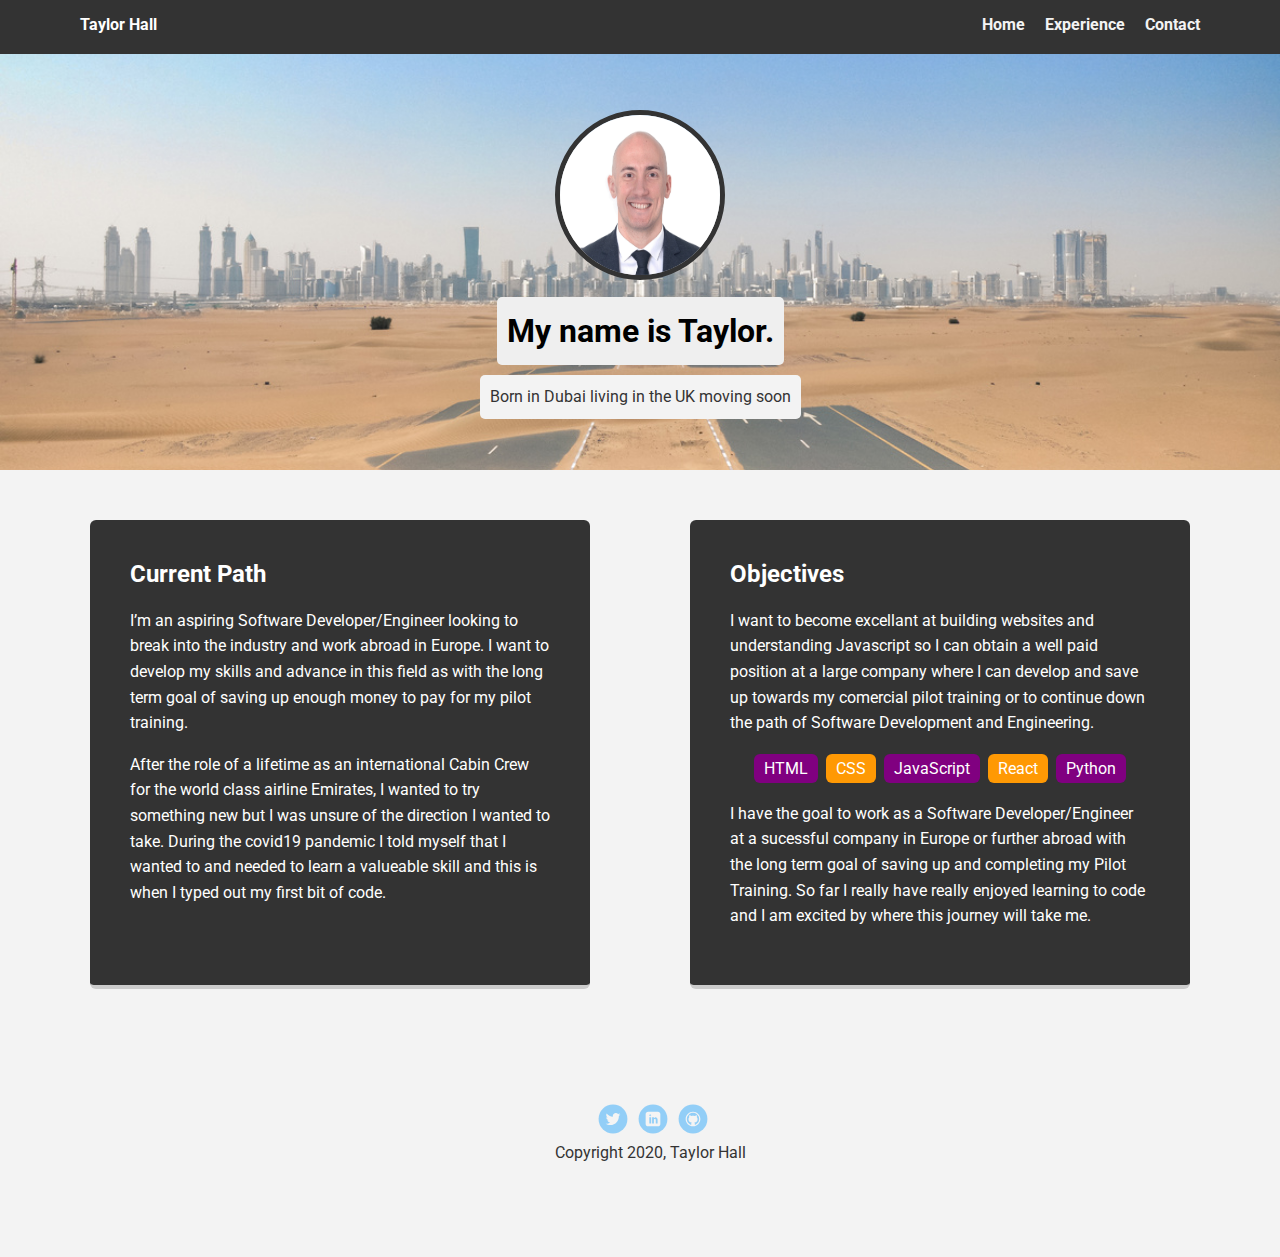
<file: index.html>
<!DOCTYPE html>
<html lang="en">
  <head>
    <meta charset="utf-8" />
    <title>Taylor Hall's Profile</title>
    <meta name="viewport" content="width=device-width, initial-scale=1.0" />
    <link rel="stylesheet" href="styles.css" />
    <link
      href="https://fonts.googleapis.com/css?family=Muli%7CRoboto:400,300,500,700,900"
      rel="stylesheet"
    />
  </head>

  <body>
    <nav class="main-nav">
      <ul class="nav">
        <li class="name">Taylor Hall</li>
        <li><a href="index.html">Home</a></li>
        <li><a href="experience.html">Experience</a></li>
        <li><a href="contact.html">Contact</a></li>
      </ul>
    </nav>

    <header>
      <img
        src="images/Taylor_Profile.jpg"
        alt="Profile Picture of Taylor"
        class="profile-image"
      />
      <h1 class="tag name">My name is Taylor.</h1>
      <p class="tag location">Born in Dubai living in the UK moving soon</p>
    </header>

    <main class="flex">
      <section class="card">
        <h2>Current Path</h2>
        <p>
          I’m an aspiring Software Developer/Engineer looking to break into the
          industry and work abroad in Europe. I want to develop my skills and
          advance in this field as with the long term goal of saving up enough
          money to pay for my pilot training.
        </p>
        <p>
          After the role of a lifetime as an international Cabin Crew for the
          world class airline Emirates, I wanted to try something new but I was
          unsure of the direction I wanted to take. During the covid19 pandemic
          I told myself that I wanted to and needed to learn a valueable skill
          and this is when I typed out my first bit of code.
        </p>
      </section>

      <section class="card">
        <h2>Objectives</h2>
        <p>
          I want to become excellant at building websites and understanding
          Javascript so I can obtain a well paid position at a large company
          where I can develop and save up towards my comercial pilot training or
          to continue down the path of Software Development and Engineering.
        </p>
        <ul class="skills">
          <li>HTML</li>
          <li>CSS</li>
          <li>JavaScript</li>
          <li>React</li>
          <li>Python</li>
        </ul>
        <p>
          I have the goal to work as a Software Developer/Engineer at a
          sucessful company in Europe or further abroad with the long term goal
          of saving up and completing my Pilot Training. So far I really have
          really enjoyed learning to code and I am excited by where this journey
          will take me.
        </p>
      </section>
    </main>
    <footer>
      <ul>
        <li>
          <a
            href="https://twitter.com/TaylorH22289689"
            target="blank"
            class="social twitter"
            >Twitter</a
          >
        </li>
        <li>
          <a
            href="https://www.linkedin.com/in/charlestaylorhall/"
            target="blank"
            class="social linkedin"
            >LinkedIn</a
          >
        </li>
        <li>
          <a
            href="https://github.com/CTHall05"
            target="blank"
            class="social github"
            >Github</a
          >
        </li>
      </ul>
      <p class="copyright">Copyright 2020, Taylor Hall</p>
    </footer>
  </body>
</html>
</file>
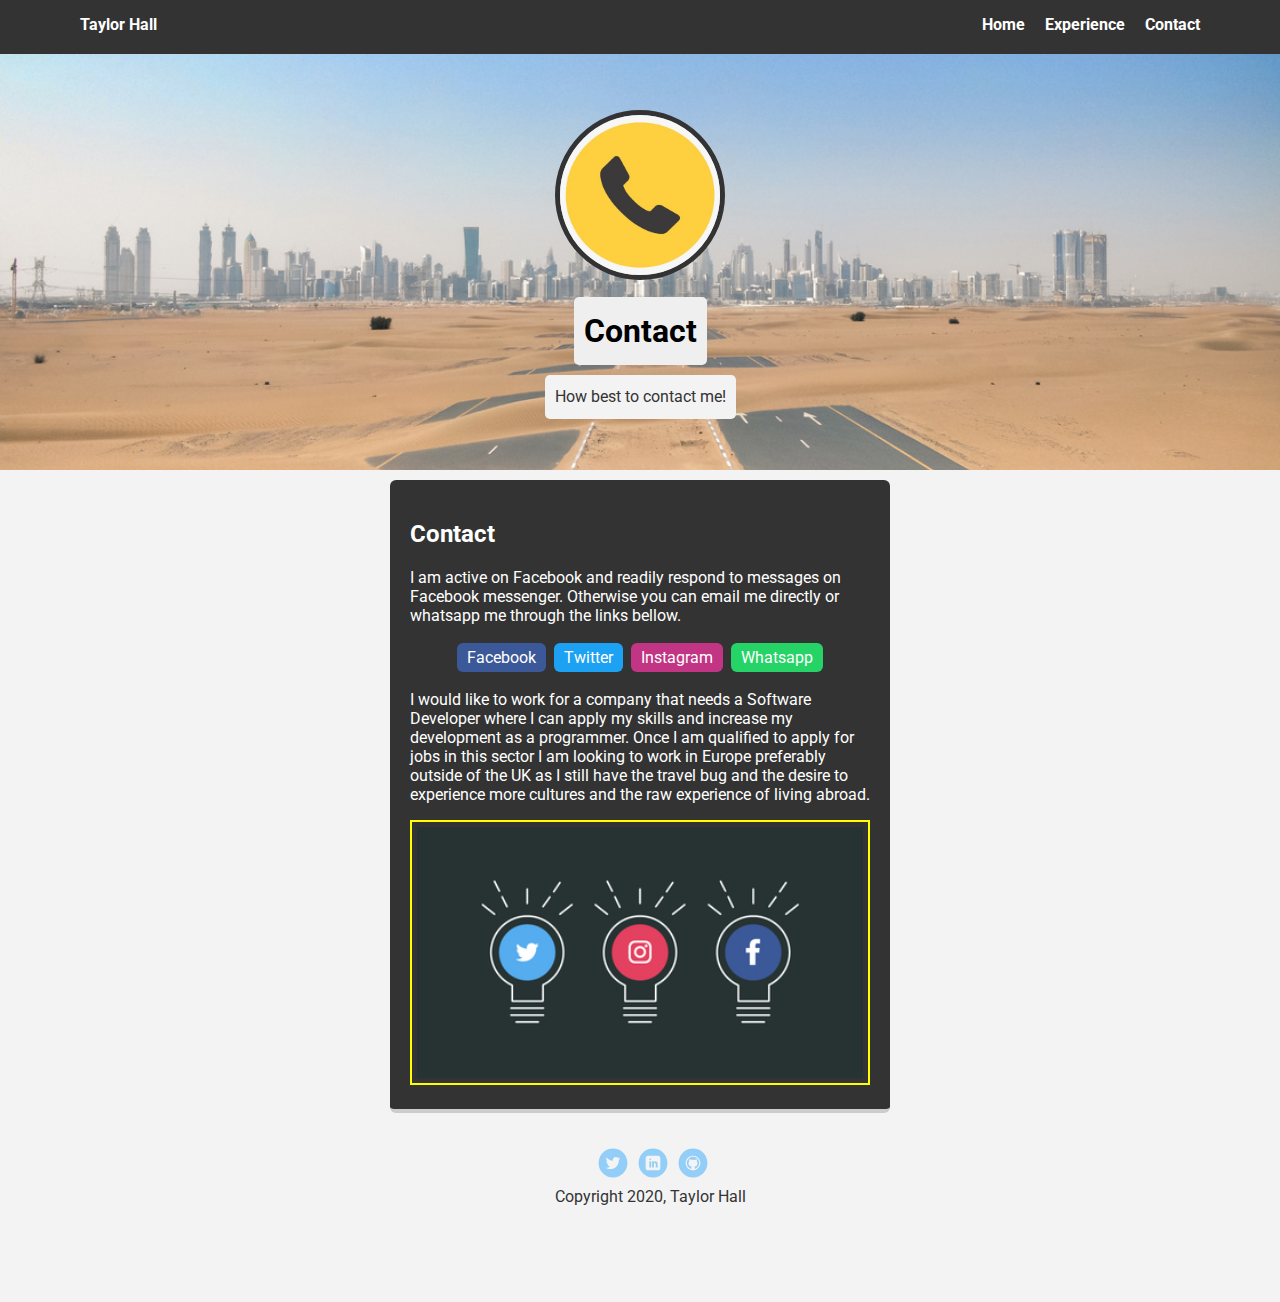
<file: contact.html>
<!DOCTYPE html>
<html lang="en">
  <head>
    <meta charset="utf-8" />
    <title>Taylor Hall's Profile</title>
    <meta name="viewport" content="width=device-width, initial-scale=1.0" />
    <link rel="stylesheet" href="contact.css" />
    <link
      href="https://fonts.googleapis.com/css?family=Muli%7CRoboto:400,300,500,700,900"
      rel="stylesheet"
    />
  </head>

  <body>
    <nav class="main-nav">
      <ul class="nav">
        <li class="name">Taylor Hall</li>
        <li><a href="index.html">Home</a></li>
        <li><a href="experience.html">Experience</a></li>
        <li><a href="contact.html">Contact</a></li>
      </ul>
    </nav>

    <header>
      <img
        src="images/Contact.jpg"
        alt="Image of a phone"
        class="profile-image"
      />
      <h1 class="tag name">Contact</h1>
      <p class="tag location">How best to contact me!</p>
    </header>

    <section class="card-contact">
      <h2>Contact</h2>
      <p>
        I am active on Facebook and readily respond to messages on Facebook
        messenger. Otherwise you can email me directly or whatsapp me through
        the links bellow.
      </p>
      <ul class="skills">
        <li class="contact1">
          <a href="https://www.facebook.com/taylor.hall.3388/" target="blank"
            >Facebook</a
          >
        </li>
        <li class="contact2">
          <a href="https://twitter.com/TaylorH22289689" target="blank"
            >Twitter</a
          >
        </li>
        <li class="contact3">
          <a href="https://www.instagram.com/tailshall/" target="blank"
            >Instagram</a
          >
        </li>
        <li class="contact4">
          <a
            href="https://www.makeuseof.com/tag/15-funniest-websites-best-humor-web/"
            target="blank"
          >
            Whatsapp</a
          >
        </li>
      </ul>
      <p>
        I would like to work for a company that needs a Software Developer where
        I can apply my skills and increase my development as a programmer. Once
        I am qualified to apply for jobs in this sector I am looking to work in
        Europe preferably outside of the UK as I still have the travel bug and
        the desire to experience more cultures and the raw experience of living
        abroad.
      </p>
      <img
        src="images/Social_MediaIcons.jpg"
        alt="Taylor's Social Media Links"
        class="social-media-icons"
      />
    </section>

    <footer>
      <ul>
        <li>
          <a
            href="https://twitter.com/TaylorH22289689"
            target="blank"
            class="social twitter"
            >Twitter</a
          >
        </li>
        <li>
          <a
            href="https://www.linkedin.com/in/charlestaylorhall/"
            target="blank"
            class="social linkedin"
            >LinkedIn</a
          >
        </li>
        <li>
          <a
            href="https://github.com/CTHall05"
            target="blank"
            class="social github"
            >Github</a
          >
        </li>
      </ul>
      <p class="copyright">Copyright 2020, Taylor Hall</p>
    </footer>
  </body>
</html>
</file>
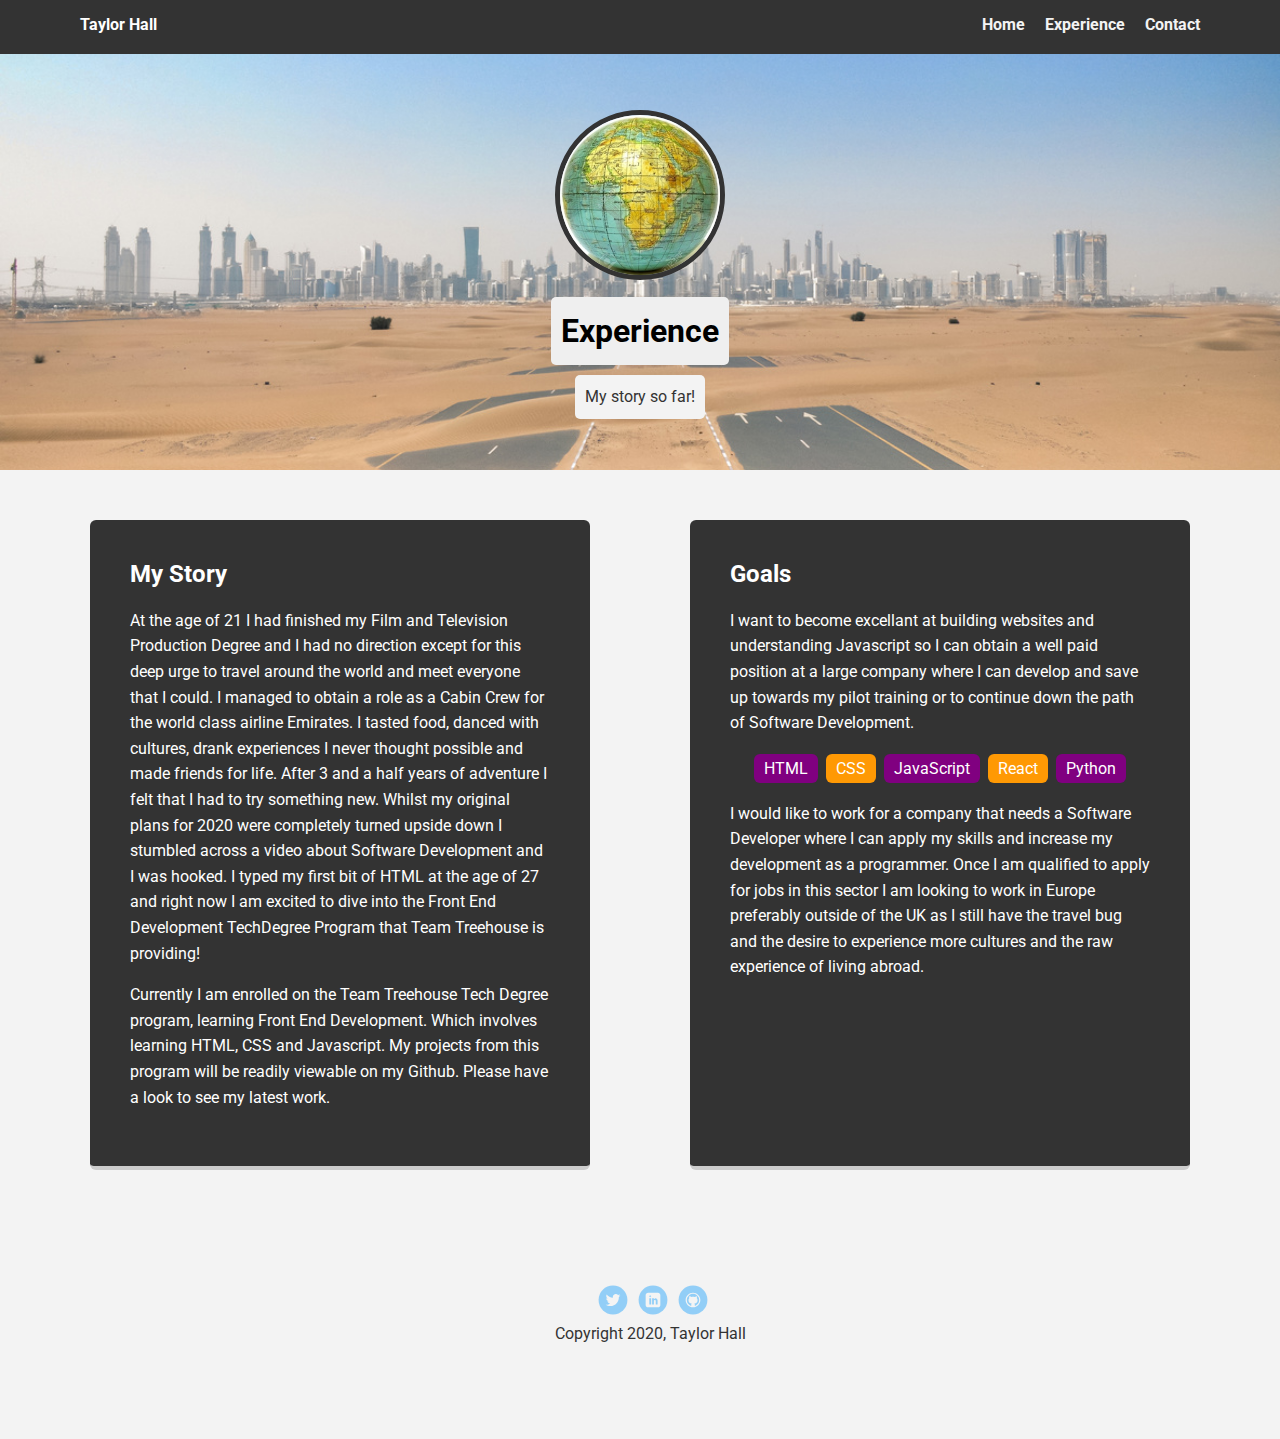
<file: experience.html>
<!DOCTYPE html>
<html lang="en">
  <head>
    <meta charset="utf-8" />
    <title>Taylor Hall's Profile</title>
    <meta name="viewport" content="width=device-width, initial-scale=1.0" />
    <link rel="stylesheet" href="styles.css" />
    <link
      href="https://fonts.googleapis.com/css?family=Muli%7CRoboto:400,300,500,700,900"
      rel="stylesheet"
    />
  </head>

  <body>
    <nav class="main-nav">
      <ul class="nav">
        <li class="name">Taylor Hall</li>
        <li><a href="index.html">Home</a></li>
        <li><a href="experience.html">Experience</a></li>
        <li><a href="contact.html">Contact</a></li>
      </ul>
    </nav>

    <header>
      <img
        src="images/Globe.jpg"
        alt="Image of a globe"
        class="profile-image"
      />
      <h1 class="tag name">Experience</h1>
      <p class="tag location">My story so far!</p>
    </header>

    <main class="flex">
      <section class="card">
        <h2>My Story</h2>
        <p>
          At the age of 21 I had finished my Film and Television Production
          Degree and I had no direction except for this deep urge to travel
          around the world and meet everyone that I could. I managed to obtain a
          role as a Cabin Crew for the world class airline Emirates. I tasted
          food, danced with cultures, drank experiences I never thought possible
          and made friends for life. After 3 and a half years of adventure I
          felt that I had to try something new. Whilst my original plans for
          2020 were completely turned upside down I stumbled across a video
          about Software Development and I was hooked. I typed my first bit of
          HTML at the age of 27 and right now I am excited to dive into the
          Front End Development TechDegree Program that Team Treehouse is
          providing!
        </p>
        <p>
          Currently I am enrolled on the Team Treehouse Tech Degree program,
          learning Front End Development. Which involves learning HTML, CSS and
          Javascript. My projects from this program will be readily viewable on
          my Github. Please have a look to see my latest work.
        </p>
      </section>

      <section class="card">
        <h2>Goals</h2>
        <p>
          I want to become excellant at building websites and understanding
          Javascript so I can obtain a well paid position at a large company
          where I can develop and save up towards my pilot training or to
          continue down the path of Software Development.
        </p>
        <ul class="skills">
          <li>HTML</li>
          <li>CSS</li>
          <li>JavaScript</li>
          <li>React</li>
          <li>Python</li>
        </ul>
        <p>
          I would like to work for a company that needs a Software Developer
          where I can apply my skills and increase my development as a
          programmer. Once I am qualified to apply for jobs in this sector I am
          looking to work in Europe preferably outside of the UK as I still have
          the travel bug and the desire to experience more cultures and the raw
          experience of living abroad.
        </p>
      </section>
    </main>
    <footer>
      <ul>
        <li><a href="#" class="social twitter">Twitter</a></li>
        <li><a href="#" class="social linkedin">LinkedIn</a></li>
        <li><a href="#" class="social github">Github</a></li>
      </ul>
      <p class="copyright">Copyright 2020, Taylor Hall</p>
    </footer>
  </body>
</html>
</file>
<file: styles.css>
/* Global Layout Set-up */

* {
  box-sizing: border-box;
}

body {
  margin: 0;
  padding: 0;
  text-align: center;
  font-family: "Roboto", sans-serif;
  color: white;
  background: #f3f3f3;
}
/* Link Styles */

a {
  text-decoration: none;
  color: #f3f3f3;
}
a:hover {
  color: #4615d6b2;
}

/* Section Styles */

.main-nav {
  width: 100%;
  background: #333;
  min-height: 30px;
  padding: 10px;
  position: fixed;
  text-align: center;
}
.nav {
  display: flex;
  justify-content: space-around;
  font-weight: 700;
  list-style-type: none;
  margin: 0 auto;
  padding: 0;
  color: white;
}

.nav .name {
  display: block;
  margin-right: auto;
  color: white;
}
.nav li {
  padding: 5px 10px 10px 10px;
}
.nav a {
  transition: all 0.5s;
}
.nav a:hover {
  color: yellow;
}

header {
  text-align: center;
  background: url("images/Dubai_skyline.jpg") no-repeat top center;
  background-size: cover;
  overflow: hidden;
  padding-top: 60px;
}
header {
  line-height: 1.5;
}
header .profile-image {
  margin-top: 50px;
  width: 170px;
  height: 170px;
  border-radius: 50%;
  border: 5px solid #333;
  transition: all 0.5s;s
}

header .profile-image:hover {
  transform: scale(1.1);
}

.tag {
  background-color: #efefef;
  color: black;
  padding: 10px;
  border-radius: 5px;
  display: table;
  margin: 10px auto;
}
.location {
  background-color: #f3f3f3;
  color: #333;
}
.card {
  margin: 30px;
  padding: 20px 40px 40px;
  max-width: 500px;
  text-align: left;
  background: #333;
  border-bottom: 4px solid #ccc;
  border-radius: 6px;
  transition: all 0.5s;
}

.card-contact {
  position: absolute;
  left: 475px;
  margin: 30px;
  padding: 20px 40px 40px;
  max-width: 500px;
  text-align: left;
  background: #333;
  border-bottom: 4px solid #ccc;
  border-radius: 6px;
  transition: all 0.5s;
}
.card:hover {
  border-color: yellow;
}

ul.skills {
  padding: 0;
  text-align: center;
}

.skills li {
  border-radius: 6px;
  display: inline-block;
  background: #ff9904;
  color: white;
  padding: 5px 10px;
  margin: 2px;
}

.skills li:hover {
  transform: scale(1.2);
}

.skills li:nth-child(odd) {
  background: purple;
}

.skills .contact1 {
  background: #3b5998;
}

.social-media-icons {
  margin: 0px;
  padding: 5px;
  text-align: center;
  border: 2px solid yellow;
}

footer {
  width: 100%;
  min-height: 30px;
  padding: 20px 0 40px 20px;
}

footer .copyright {
  top: -8px;
  margin-top: 35px;
  font-size: 0.75em;
  color: #333;

}

footer ul {
  list-style-type: none;
  margin: 0;
  padding: 0;
  position: relative;
  top: 25px;
}

footer ul li {
  display: inline-block;
}

a.social {
  display: inline-block;
  text-indent: -9999px;
  margin-left: 5px;
  width: 30px;
  height: 30px;
  background-size: 30px 30px;
  opacity: 0.4;
  transition: all 0.5s;
}
a.twitter {
  background-image: url(images/twitter.svg);
}
a.linkedin {
  background-image: url(images/linkedin.svg);
}
a.github {
  background-image: url(images/github.svg);
}
a.social:hover {
  opacity: 1;
}
.clearfix {
  clear: both;
}

/* Styles for larger screens */
@media screen and (min-width: 720px) {
  .flex {
    display: -ms-flexbox; /* TWEENER - IE 10 */
    display: flex;
    max-width: 1200px;
    -ms-flex-pack: distribute;
    justify-content: space-around;
    margin: 0 auto;
  }

  header {
    min-height: 470px;
  }

  .nav {
    max-width: 1200px;
    padding: 0 30px;
  }

  main {
    padding-top: 20px;
  }

  main p {
    line-height: 1.6em;
  }

  footer {
    font-size: 1.3em;
    max-width: 1200px;
    margin: 40px auto;
  }
}
</file>
<file: contact.css>
/* Global Layout Set-up */

* {
    box-sizing: border-box;
  }
  
  body {
    margin: 0;
    padding: 0;
    text-align: center;
    font-family: "Roboto", sans-serif;
    color: white;
    background: #f3f3f3;
  }
  /* Link Styles */
  
  a {
    text-decoration: none;
    color: #f3f3f3;
  }
  a:hover {
    color: #4615d6b2;
  }
  
  /* Section Styles */
  
  .main-nav {
    width: 100%;
    background: #333;
    min-height: 30px;
    padding: 10px;
    position: fixed;
    text-align: center;
  }
  .nav {
    display: flex;
    justify-content: space-around;
    font-weight: 700;
    list-style-type: none;
    margin: 0 auto;
    padding: 0;
    color: white;
  }
  
  .nav .name {
    display: block;
    margin-right: auto;
    color: white;
  }
  .nav li {
    padding: 5px 10px 10px 10px;
  }
  .nav a {
    transition: all 0.5s;
  }
  .nav a:hover {
    color: yellow;
  }
  
  header {
    text-align: center;
    background: url("images/Dubai_skyline.jpg") no-repeat top center;
    background-size: cover;
    overflow: hidden;
    padding-top: 60px;
  }
  header {
    line-height: 1.5;
  }
  header .profile-image {
    margin-top: 50px;
    width: 170px;
    height: 170px;
    border-radius: 50%;
    border: 5px solid #333;
    transition: all 0.5s;s
  }
  
  header .profile-image:hover {
    transform: scale(1.1);
  }
  
  .tag {
    background-color: #efefef;
    color: black;
    padding: 10px;
    border-radius: 5px;
    display: table;
    margin: 10px auto;
  }
  .location {
    background-color: #f3f3f3;
    color: #333;
  }
  .card {
    margin: 30px;
    padding: 20px 40px 40px;
    max-width: 500px;
    text-align: left;
    background: #333;
    border-bottom: 4px solid #ccc;
    border-radius: 6px;
    transition: all 0.5s;
  }
  
  .card-contact {
    padding: 20px;
    max-width: 500px;
    margin: 10px auto;
    margin-bottom: -675px;
    text-align: left;
    background: #333;
    border-bottom: 4px solid #ccc;
    border-radius: 6px;
    transition: all 0.5s;
  }
  .card-contact img {
    width: 100%;
  }

  .card-contact:hover {
    border-color: yellow;
  }
  
  ul.skills {
    padding: 0;
    text-align: center;
  }
  
  .skills li {
    border-radius: 6px;
    display: inline-block;
    background: #ff9904;
    color: white;
    padding: 5px 10px;
    margin: 2px;
    text-decoration: none;
  }
  
  .skills li:hover {
    transform: scale(1.2);
    color: white;
    text-decoration: none
  }

  a {
    color: #fff;
    text-decoration: none;
  }

  a:hover {
     color: #fff; 
     text-decoration: none; 
     cursor: pointer;  
  }
  
  .skills .contact1 {
    background: #3b5998;
  }

  .skills .contact2 {
      background: #1DA1F2;
  }

  .skills .contact3 {
      background: #C13584;
  }

  .skills .contact4 {
      background: #25D366;
  }
  
  .social-media-icons {
    margin: 0px;
    padding: 5px;
    text-align: center;
    border: 2px solid yellow;
  }
  
  footer {
    width: 100%;
    min-height: 30px;
    padding: 20px 0 40px 20px;
  }
  
  footer .copyright {
    margin-top: 660px;
    font-size: 0.75em;
    color: #333;
  }
  
  footer ul {
    list-style-type: none;
    margin: 0;
    padding: 0;
    position: relative;
    top: 650px;
  }
  
  footer ul li {
    display: inline-block;
  }
  
  a.social {
    display: inline-block;
    text-indent: -9999px;
    margin-left: 5px;
    width: 30px;
    height: 30px;
    background-size: 30px 30px;
    opacity: 0.4;
    transition: all 0.5s;
  }
  a.twitter {
    background-image: url(images/twitter.svg);
  }
  a.linkedin {
    background-image: url(images/linkedin.svg);
  }
  a.github {
    background-image: url(images/github.svg);
  }
  a.social:hover {
    opacity: 1;
  }
  .clearfix {
    clear: both;
  }
  
  /* Styles for larger screens */
  @media screen and (min-width: 720px) {
    .flex {
      display: -ms-flexbox; /* TWEENER - IE 10 */
      display: flex;
      max-width: 1200px;
      -ms-flex-pack: distribute;
      justify-content: space-around;
      margin: 0 auto;
    }
  
    header {
      min-height: 470px;
    }
  
    .nav {
      max-width: 1200px;
      padding: 0 30px;
    }
    
    main p {
      line-height: 1.6em;
    }
  
    footer {
      font-size: 1.3em;
      max-width: 1200px;
      margin: 40px auto;
    }
  }
</file>
